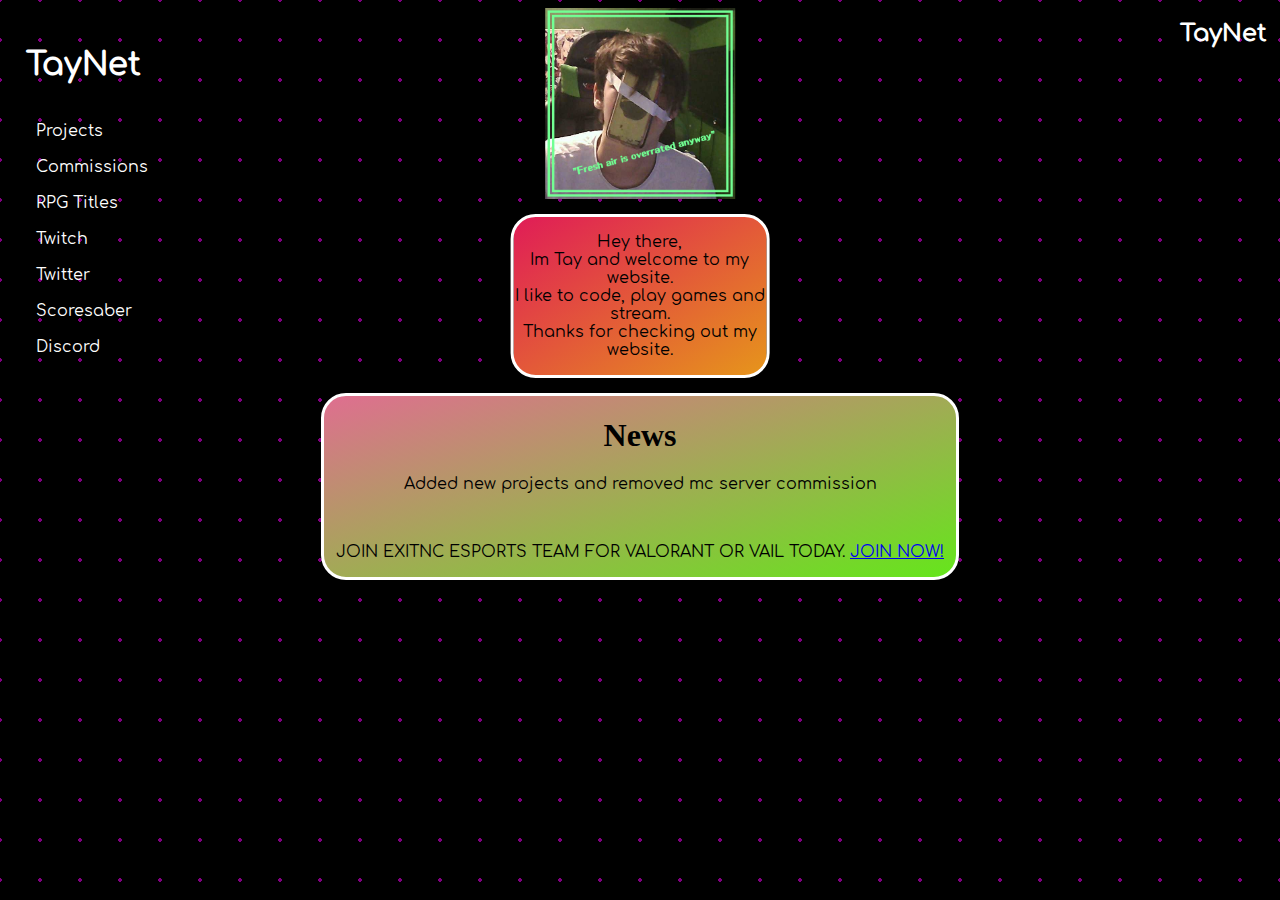
<file: index.html>
<!DOCTYPE html>
<html>
<head>
  <meta name="viewport" content="width=device-width, initial-scale=1">
  <link rel="stylesheet" href="css/global.css">
  <link rel="stylesheet" href="css/index.css">
  <link rel="icon" type="image/x-icon" href="images/favicon.png">
  <title>TayNet | Home</title>
</head>
<body>
<nav>
  <a href="index.html"><h1>TayNet</h1></a><br>
  <a href="projects.html">Projects</a><br><br>
  <a href="commissions.html">Commissions</a><br><br>
  <a href="titles.html">RPG Titles</a><br><br>
  <a href="https://twitch.tv/ExtincTay">Twitch</a><br><br>
  <a href="https://twitter.com/ExtincTay">Twitter</a><br><br>
  <a href="https://scoresaber.com/u/76561198388103578">Scoresaber</a><br><br>
  <a href="https://discord.gg/74erf7MAsw">Discord</a><br><br>
</nav>
<h2>TayNet</h2>
<div class="content">
  <img src="images/pfp.png" alt="Tay's Profile picture" class="pfp">
  <div class="text1">
    <p>Hey there,<br>Im Tay and welcome to my website.<br>I like to code, play games and stream.<br>Thanks for checking out my website.</p>
  </div>
  <div class="text2">
    <h1>News</h1>
    <p>Added new projects and removed mc server commission</p>
    <br>
    <p>JOIN EXITNC ESPORTS TEAM FOR VALORANT OR VAIL TODAY. <a href="https://extinc.taynet.uk">JOIN NOW!</a></p>
  </div>
</div>
</body>
</html>
</file>
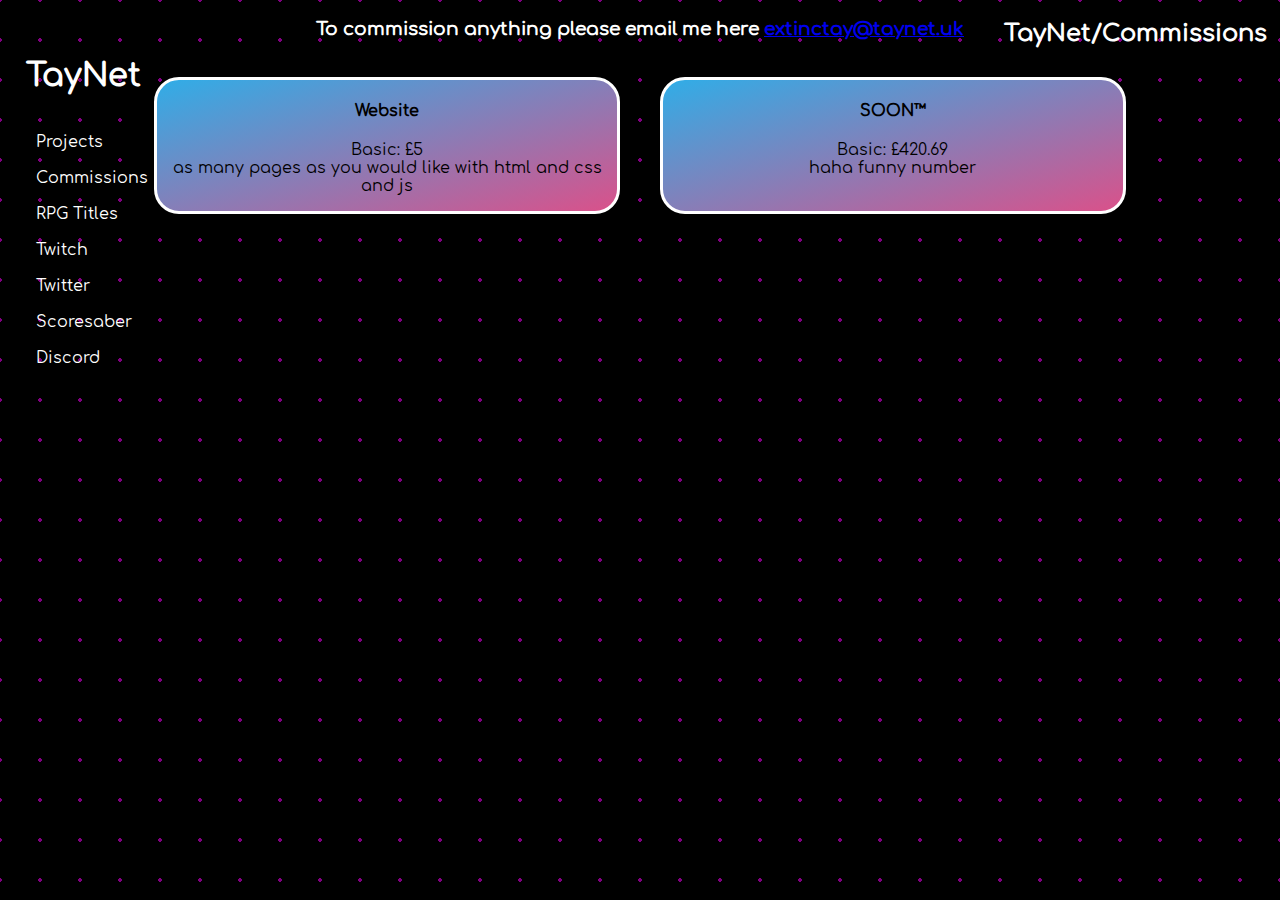
<file: commissions.html>
<!DOCTYPE html>
<html>
<head>
  <meta name="viewport" content="width=device-width, initial-scale=1">
  <link rel="stylesheet" href="css/global.css">
  <link rel="stylesheet" href="css/commissions.css">
  <link rel="icon" type="image/x-icon" href="images/favicon.png">
  <title>TayNet | Comissions</title>
</head>
<body>
<nav>
  <a href="index.html"><h1>TayNet</h1></a><br>
  <a href="projects.html">Projects</a><br><br>
  <a href="commissions.html">Commissions</a><br><br>
  <a href="titles.html">RPG Titles</a><br><br>
  <a href="https://twitch.tv/ExtincTay">Twitch</a><br><br>
  <a href="https://twitter.com/ExtincTay">Twitter</a><br><br>
  <a href="https://scoresaber.com/u/76561198388103578">Scoresaber</a><br><br>
  <a href="https://discord.gg/74erf7MAsw">Discord</a><br><br>
</nav>

<h2>TayNet/Commissions</h2>
<h3>To commission anything please email me here <a href="mailto:extinctay@taynet.uk">extinctay@taynet.uk</a></h3>
<div class="comm-holder">
  <div class="comm">
    <h4>Website</h4>
    <p>Basic: £5<br>as many pages as you would like with html and css and js</p>
  </div>
  <div class="comm">
    <h4>SOON™</h4>
    <p>Basic: £420.69<br>haha funny number</p>
  </div>
</div>
</body>
</html>
</file>
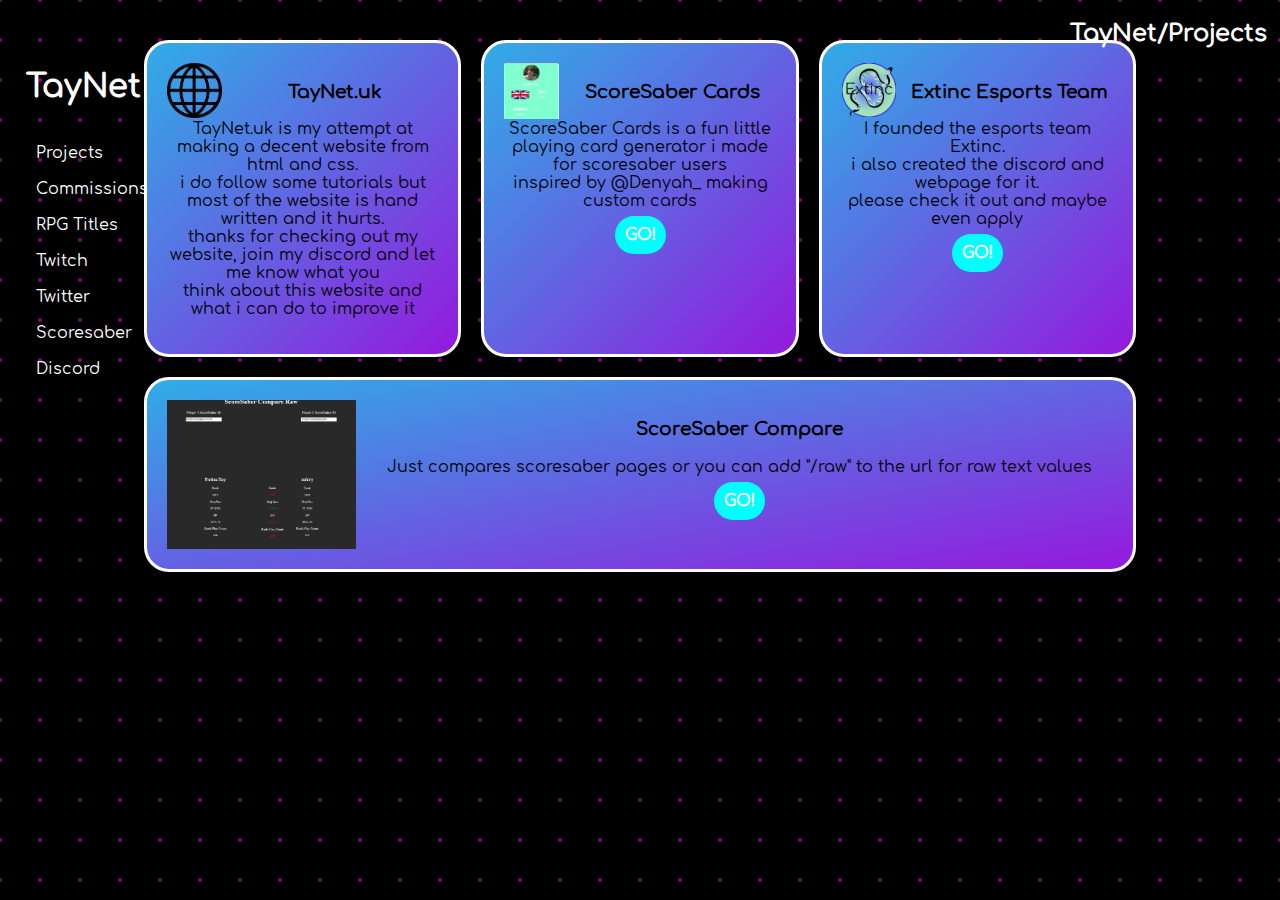
<file: projects.html>
<!DOCTYPE html>
<html>
<head>
  <meta name="viewport" content="width=device-width, initial-scale=1">
  <link rel="stylesheet" href="css/global.css">
  <link rel="stylesheet" href="css/projects.css">
  <link rel="icon" type="image/x-icon" href="images/favicon.png">
  <title>TayNet | Projects</title>
</head>
<body>
<nav>
  <a href="index.html"><h1>TayNet</h1></a><br>
  <a href="projects.html">Projects</a><br><br>
  <a href="commissions.html">Commissions</a><br><br>
  <a href="titles.html">RPG Titles</a><br><br>
  <a href="https://twitch.tv/ExtincTay">Twitch</a><br><br>
  <a href="https://twitter.com/ExtincTay">Twitter</a><br><br>
  <a href="https://scoresaber.com/u/76561198388103578">Scoresaber</a><br><br>
  <a href="https://discord.gg/74erf7MAsw">Discord</a><br><br>
</nav>

<h2>TayNet/Projects</h2>
<div class="project-holder">
  <div class="project">
    <img src="images/www.png" alt="WWW Globe">
    <h3>TayNet.uk</h3>
    <p>TayNet.uk is my attempt at making a decent website from html and css.<br>i do follow some tutorials but most of the website is hand written and it hurts.<br>thanks for checking out my website, join my discord and let me know what you<br>think about this website and what i can do to improve it</p>
  </div>
  <div class="project">
    <img src="images/SScards.png" alt="SScards tays card">
    <h3>ScoreSaber Cards</h3>
    <p>ScoreSaber Cards is a fun little playing card generator i made for scoresaber users<br>inspired by @Denyah_ making custom cards</p>
    <a href="https://sscards.taynet.uk">GO!</a>
  </div>
  <div class="project">
    <img src="images/ExtincESportsLogo.png" alt="esports team logo">
    <h3>Extinc Esports Team</h3>
    <p>I founded the esports team Extinc.<br>i also created the discord and webpage for it.<br>please check it out and maybe even apply</p>
    <a href="https://extinc.taynet.uk">GO!</a>
  </div>
  <div class="project">
    <img src="images/sscompare.png" alt="Scoresaber Compare Picture">
    <h3>ScoreSaber Compare</h3>
    <p>Just compares scoresaber pages or you can add "/raw" to the url for raw text values</p>
    <a href="https://sscompare.taynet.uk">GO!</a>
  </div>
</div>
</body>
</html>
</file>
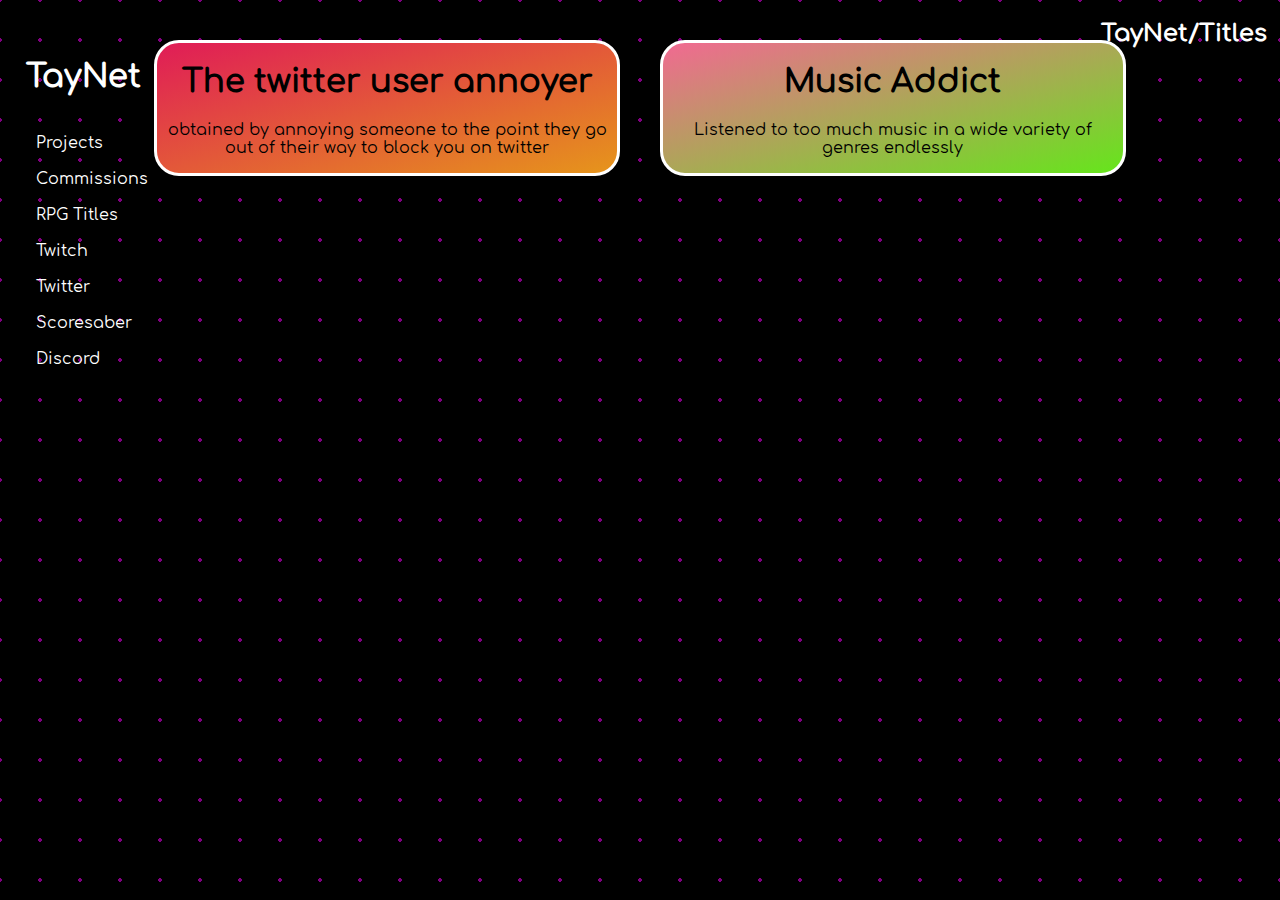
<file: titles.html>
<!DOCTYPE html>
<html>
<head>
  <meta name="viewport" content="width=device-width, initial-scale=1">
  <link rel="stylesheet" href="css/global.css">
  <link rel="stylesheet" href="css/titles.css">
  <link rel="icon" type="image/x-icon" href="images/favicon.png">
  <title>TayNet | Titles</title>
</head>
<body>
<nav>
  <a href="index.html"><h1>TayNet</h1></a><br>
  <a href="projects.html">Projects</a><br><br>
  <a href="commissions.html">Commissions</a><br><br>
  <a href="titles.html">RPG Titles</a><br><br>
  <a href="https://twitch.tv/ExtincTay">Twitch</a><br><br>
  <a href="https://twitter.com/ExtincTay">Twitter</a><br><br>
  <a href="https://scoresaber.com/u/76561198388103578">Scoresaber</a><br><br>
  <a href="https://discord.gg/74erf7MAsw">Discord</a><br><br>
</nav>
<h2>TayNet/Titles</h2>
<div class="content">
    <div class="title1">
        <h1>The twitter user annoyer</h1>
        <p>obtained by annoying someone to the point they go out of their way to block you on twitter</p>
    </div>
    <div class="title2">
      <h1>Music Addict</h1>
      <p>Listened to too much music in a wide variety of genres endlessly</p>
  </div>
</div>
</body>
</html>
</file>
<file: css/global.css>
body {
  background: black;
  background-image: radial-gradient(purple 2px, transparent 0);
  background-size: 40px 40px;
  background-position: -20px -20px;
}
nav a {
  text-decoration: none;
  color: white;
  padding: 10px;
  font-size: medium;
  margin-left: 0;
  margin-right: 0;
  transition: margin-left 1s;
  transition: marhin-right 1s;
}
nav a:hover {
  margin-left: 10px;
  margin-right: -10px;
}
nav {
  float: left;
  display: block;
  position: absolute;
  left: 2%;
  z-index: 1;
  font-family: Comfortaa;
}
h2 {
  position: absolute;
  z-index: 2;
  top: 0%;
  right: 1%;
  color: white;
  font-family: Comfortaa;
}
@font-face {
  font-family: 'Comfortaa';
  src: url('../Comfortaa-Regular.ttf');
}
@media only screen and (max-width: 768px) {
  h2 {
    display: none;
  }
}
</file>
<file: css/index.css>
.content {
  left: 50%;
}
.content p {
  color: black;
  font-family: Comfortaa;
}
.text1 {
  background-image: linear-gradient(to bottom right, rgb(224, 28, 87), rgb(230, 149, 27));
  border-color: white;
  border-style: solid;
  border-radius: 25px;
  width: 20%;
  display: block;
  position: relative;
  left: 50%;
  margin-top: 15px;
  text-align: center;
  transform: translate(-50%, 0px);
}
.text2 {
  background-image: linear-gradient(to bottom right, rgb(223, 110, 144), rgb(101, 230, 27));
  border-color: white;
  border-style: solid;
  border-radius: 25px;
  width: 50%;
  display: block;
  position: relative;
  left: 50%;
  margin-top: 15px;
  text-align: center;
  transform: translate(-50%, 0px);
}
.pfp {
  display: block;
  position: relative;
  left: 50%;
  top: 20%;
  width: 15%;
  height: 15%;
  transform: translate(-50%, 0px);
}
@media only screen and (max-width: 768px) {
  .pfp {
    width: 50%;
    max-width: 50%;
    left: 70%;
  }
  .text1 {
    left: 70%;
    width: 50%;
    max-width: 50%;
  }
}
</file>
<file: css/commissions.css>
h3 {
  top: 20px;
  text-align: center;
  font-family: Comfortaa;
  color: white;
}
.comm-holder {
  display: flex;
  flex-wrap: wrap;
  justify-content: center;
  font-family: Comfortaa;
  margin-left: 10%;
  margin-right: 10%;
}
.comm {
  flex: 25%;
  border-radius: 25px;
  border-style: solid;
  border-color: white;
  width: auto;
  height: auto;
  margin: 20px;
  text-align: center;
  font-family: Comfortaa;
  background-image: linear-gradient(to bottom right, rgb(48, 173, 231), rgb(218, 81, 138))
}


@media only screen and (max-width: 768px) {
}
</file>
<file: css/projects.css>
.project-holder {
  display: flex;
  flex-wrap: wrap;
  justify-content: center;
  font-family: Comfortaa;
  margin-left: 10%;
  margin-right: 10%;
  margin-top: 30px;
}
.project {
  flex: 25%;
  margin: auto;
  border-radius: 25px;
  border-style: solid;
  border-color: white;
  width: auto;
  height: auto;
  margin: 10px;
  overflow: hidden;
  padding: 20px;
  text-align: center;
  background-image: linear-gradient(to bottom right, rgb(48, 173, 231), rgb(149, 25, 221));
}
.project img {
  width: 20%;
  float: left;
  margin-right: 10px;
}
.project a {
  text-align: center;
  left: 50%;
  text-decoration: none;
  background-color: aqua;
  color: white;
  border-radius: 25px;
  border: solid gray 0;
  padding: 10px;
  font-weight: bold;
  font-size: medium;
  transition: all 500ms;
}
.project a:hover {
  background-color: white;
  color: black;
  border: solid gray 10px;
}

@media only screen and (max-width: 768px) {
}
</file>
<file: css/titles.css>
.content {
    left: 50%;
    font-family: Comfortaa;
    display: flex;
    flex-wrap: wrap;
    justify-content: center;
    margin-top: 20px;
    margin-left: 10%;
    margin-right: 10%;
}
.title1 {
    flex: 10%;
    margin: 20px;
    background-image: linear-gradient(to bottom right, rgb(224, 28, 87), rgb(230, 149, 27));
    border-color: white;
    border-style: solid;
    border-radius: 25px;
    text-align: center;
    width: auto;
    height: auto;
}
.title2 {
    flex: 10%;
    margin: 20px;
    background-image: linear-gradient(to bottom right, rgb(241, 105, 146), rgb(101, 230, 27));
    border-color: white;
    border-style: solid;
    border-radius: 25px;
    text-align: center;
    width: auto;
    height: auto;
}
@media only screen and (max-width: 768px) {
}
</file>
